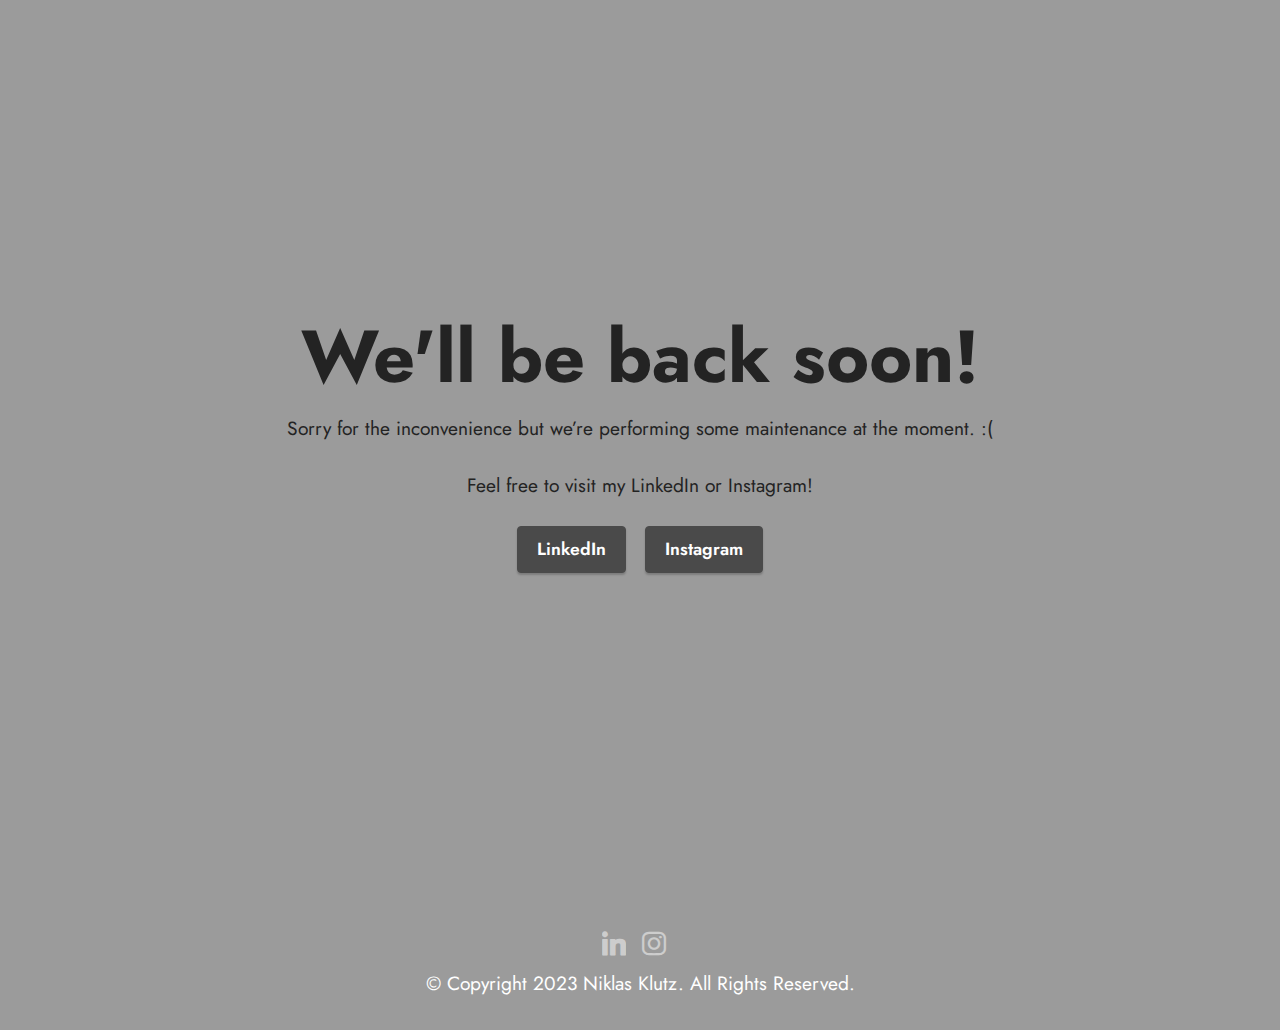
<file: index.html>
<!DOCTYPE html>
<html  >
<head>
  <meta charset="UTF-8">
  <link rel="icon" href="assets/images/favicon.ico">
  <meta name="description" content="Maintenance page of niklas-k.info">
  <meta name="keywords" content="Niklas, Maintenance, IT, Niklas Klutz, Niklas Klutz LinkedIn, LinkedIn Niklas, Niklas Klutz IT-HTL Ybbs">
  <meta name="author" content="Niklas Klutz">
  <title>Maintenance</title>
  <link rel="stylesheet" href="assets/bootstrap/css/bootstrap.min.css">
  <link rel="stylesheet" href="assets/bootstrap/css/bootstrap-grid.min.css">
  <link rel="stylesheet" href="assets/bootstrap/css/bootstrap-reboot.min.css">
  <link rel="stylesheet" href="assets/socicon/css/styles.css">
  <link rel="stylesheet" href="assets/theme/css/style.css">
  <link rel="preload" href="https://fonts.googleapis.com/css?family=Jost:100,200,300,400,500,600,700,800,900,100i,200i,300i,400i,500i,600i,700i,800i,900i&display=swap" as="style" onload="this.onload=null;this.rel='stylesheet'">
  <noscript><link rel="stylesheet" href="https://fonts.googleapis.com/css?family=Jost:100,200,300,400,500,600,700,800,900,100i,200i,300i,400i,500i,600i,700i,800i,900i&display=swap"></noscript>
  <link rel="preload" as="style" href="assets/mobirise/css/mbr-additional.css"><link rel="stylesheet" href="assets/mobirise/css/mbr-additional.css" type="text/css">
</head>
<body>
  <section data-bs-version="5.1" class="header1 cid-s48MCQYojq mbr-fullscreen" id="header1-f">
    <div class="align-center container-fluid">
        <div class="row justify-content-center">
            <div class="col-12 col-lg-8">
                <h1 class="mbr-section-title mbr-fonts-style mb-3 display-1"><strong>We'll be back soon!</strong></h1>
                <p class="mbr-text mbr-fonts-style display-7">Sorry for the inconvenience but we’re performing some maintenance at the moment. :(<br><br>Feel free to visit my LinkedIn or Instagram!</p>
                <div class="mbr-section-btn mt-3"><a class="btn btn-success display-4" href="https://www.linkedin.com/in/niklas-klutz/" target="_blank">LinkedIn</a> <a class="btn btn-success display-4" href="https://www.instagram.com/just.niklas/">Instagram</a></div>
            </div>
        </div>
    </div>
</section>
<section data-bs-version="5.1" class="footer3 cid-twowezF1zX" once="footers" id="footer3-l">
    <div class="container">
        <div class="media-container-row align-center mbr-white">  
            <div class="row social-row">
                <div class="social-list align-right pb-2">
                <div class="soc-item">
                        <a href="https://www.linkedin.com/in/niklas-klutz/" target="_blank">
                            <span class="mbr-iconfont mbr-iconfont-social socicon-linkedin socicon"></span>
                        </a>
                    </div><div class="soc-item">
                        <a href="https://www.instagram.com/just.niklas/" target="_blank">
                            <span class="mbr-iconfont mbr-iconfont-social socicon-instagram socicon"></span>
                        </a>
                    </div></div>
            </div>
            <div class="row row-copirayt">
                <p class="mbr-text mb-0 mbr-fonts-style mbr-white align-center display-7">
                    © Copyright 2023 Niklas Klutz. All Rights Reserved.
                </p>
            </div>
        </div>
    </div>
</body>
</html>
</file>
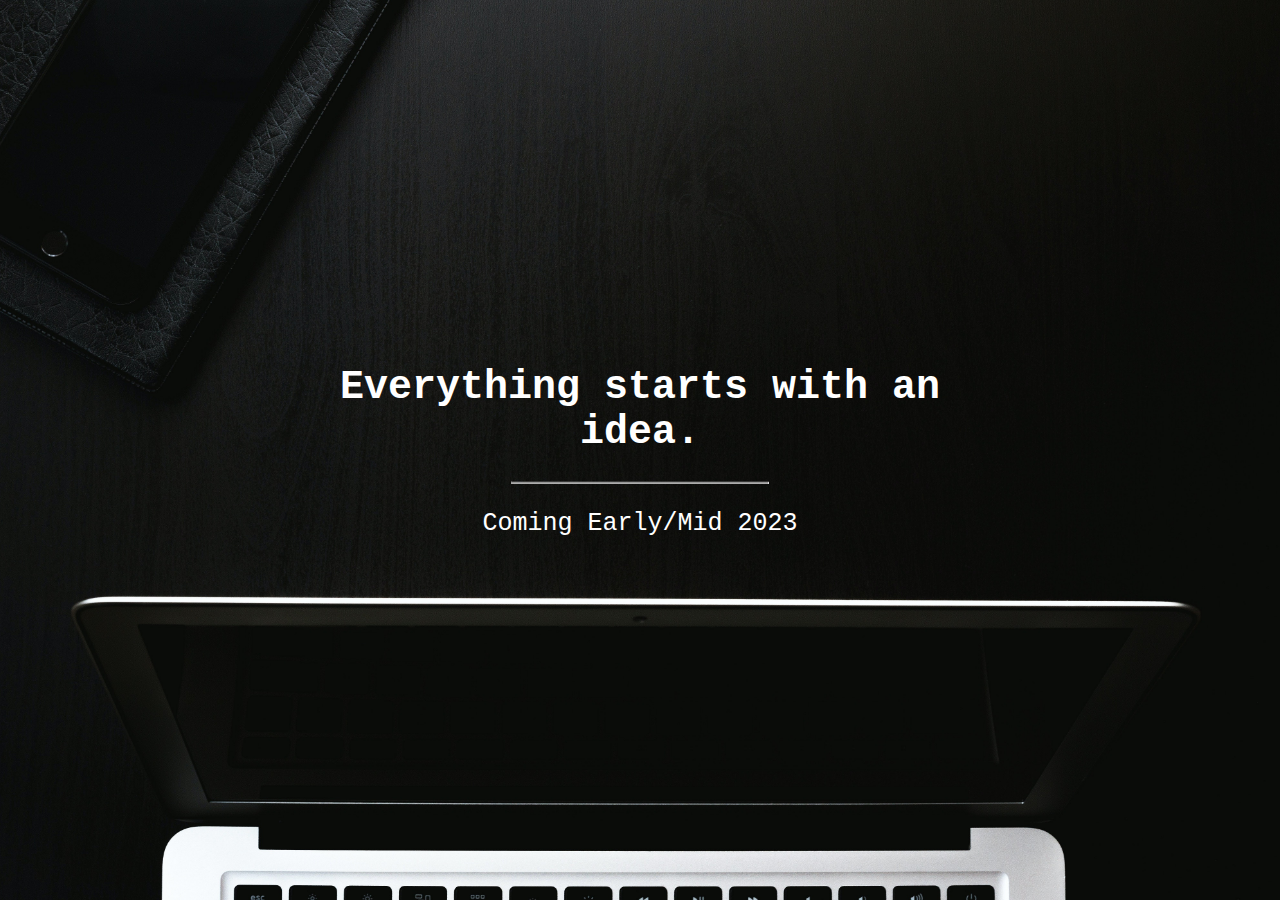
<file: archive/index.html>
<!DOCTYPE html>
<html>
<head>
	<meta charset="utf-8">
	<meta name="description" content="Just a business card. Simple but meaningful.">
	<meta name="keywords" content="Niklas K., Niklas IT-HTL, Niklas Ybbs">
	<meta name="author" content="Niklas K.">
	<link rel="icon" href="icons/favicon.ico">
	<title>Coming Soon</title>
</head>
<style>
body, html {
  height: 100%;
  margin: 0;
}

::selection {
	background-color: #3D3D3D;
}
	
.bgimg {
  background-image: url('backgrounds/home_bg.jpg');
  height: 100%;
  background-position: center;
  background-size: cover;
  position: relative;
  color: white;
  font-family: "Courier New", Courier, monospace;
  font-size: 25px;
}

.middle {
  position: absolute;
  top: 50%;
  left: 50%;
  transform: translate(-50%, -50%);
  text-align: center;
}

h1 {
  font-size: 40px;		
}
	
hr {
  margin: auto;
  width: 40%;
}
</style>
<body>

<div class="bgimg">
  <div class="middle">
    <h1>Everything starts with an idea.</h1>
    <hr>
    <p>Coming Early/Mid 2023</p>
  </div>
</div>

</body>
</html>
</file>
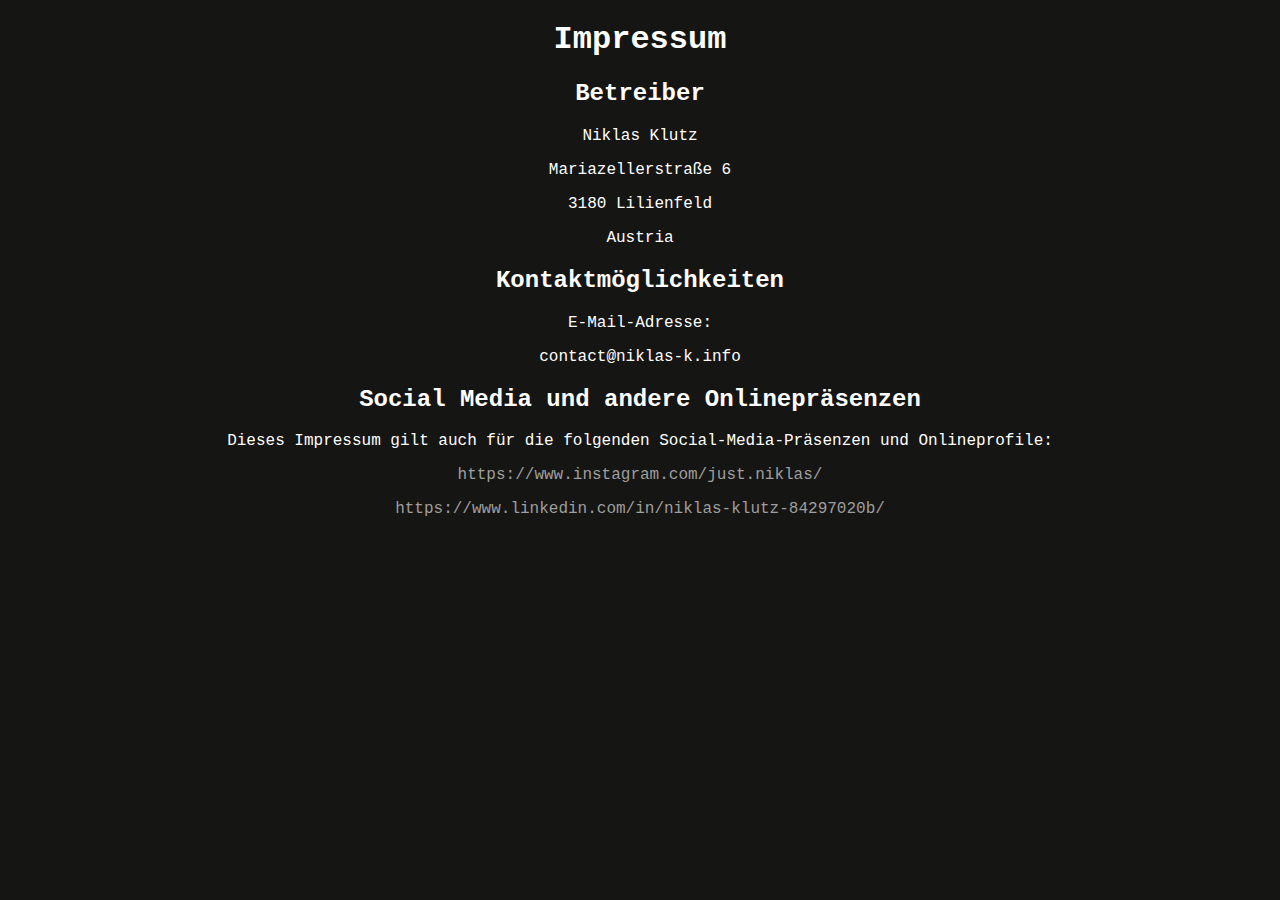
<file: archive/buffer/impressum.html>
<!DOCTYPE html>
<html lang="de-AT">

<head>
    <title>Impressum</title>
    <meta charset="utf-8">
    <link rel="icon" href="icons/favicon.ico">
    <style>
        body {
            background-color: #151513;
            color: #fff;
            font-family: "Courier New", Courier, monospace;
            text-align: center;
        }

        a {
            text-decoration: none;
            color: rgb(158, 158, 158);
        }

        ::selection {
            background-color: #3D3D3D;
        }
    </style>
</head>

<body>
    <h1>Impressum</h1>
    <h2 id="danb">Betreiber</h2>
    <p>Niklas Klutz</p>
    <p>Mariazellerstraße 6</p>
    <p>3180 Lilienfeld</p>
    <p>Austria</p>
    <h2 id="knt">Kontaktmöglichkeiten</h2>E-Mail-Adresse: <p>contact@niklas-k.info</p>
    <h2 id="socm">Social Media und andere Onlinepräsenzen</h2>Dieses Impressum gilt auch für die folgenden
    Social-Media-Präsenzen und Onlineprofile: <p><a href="https://www.instagram.com/just.niklas/"
            target="_blank">https://www.instagram.com/just.niklas/</a></p>
    <p><a href="https://www.linkedin.com/in/niklas-klutz-84297020b/"
            target="_blank">https://www.linkedin.com/in/niklas-klutz-84297020b/</a></p>
</body>

</html>
</file>
<file: assets/socicon/css/styles.css>
@charset "UTF-8";

@font-face {
  font-family: 'Socicon';
  src:  url('../fonts/socicon.eot');
  src:  url('../fonts/socicon.eot?#iefix') format('embedded-opentype'),
    url('../fonts/socicon.woff2') format('woff2'),
    url('../fonts/socicon.ttf') format('truetype'),
    url('../fonts/socicon.woff') format('woff'),
    url('../fonts/socicon.svg#socicon') format('svg');
  font-weight: normal;
  font-style: normal;
  font-display: swap;
}

[data-icon]:before {
  font-family: "socicon" !important;
  content: attr(data-icon);
  font-style: normal !important;
  font-weight: normal !important;
  font-variant: normal !important;
  text-transform: none !important;
  speak: none;
  line-height: 1;
  -webkit-font-smoothing: antialiased;
  -moz-osx-font-smoothing: grayscale;
}

[class^="socicon-"], [class*=" socicon-"] {
  /* use !important to prevent issues with browser extensions that change fonts */
  font-family: 'Socicon' !important;
  speak: none;
  font-style: normal;
  font-weight: normal;
  font-variant: normal;
  text-transform: none;
  line-height: 1;

  /* Better Font Rendering =========== */
  -webkit-font-smoothing: antialiased;
  -moz-osx-font-smoothing: grayscale;
}

.socicon-eitaa:before {
  content: "\e97c";
}
.socicon-soroush:before {
  content: "\e97d";
}
.socicon-bale:before {
  content: "\e97e";
}
.socicon-zazzle:before {
  content: "\e97b";
}
.socicon-society6:before {
  content: "\e97a";
}
.socicon-redbubble:before {
  content: "\e979";
}
.socicon-avvo:before {
  content: "\e978";
}
.socicon-stitcher:before {
  content: "\e977";
}
.socicon-googlehangouts:before {
  content: "\e974";
}
.socicon-dlive:before {
  content: "\e975";
}
.socicon-vsco:before {
  content: "\e976";
}
.socicon-flipboard:before {
  content: "\e973";
}
.socicon-ubuntu:before {
  content: "\e958";
}
.socicon-artstation:before {
  content: "\e959";
}
.socicon-invision:before {
  content: "\e95a";
}
.socicon-torial:before {
  content: "\e95b";
}
.socicon-collectorz:before {
  content: "\e95c";
}
.socicon-seenthis:before {
  content: "\e95d";
}
.socicon-googleplaymusic:before {
  content: "\e95e";
}
.socicon-debian:before {
  content: "\e95f";
}
.socicon-filmfreeway:before {
  content: "\e960";
}
.socicon-gnome:before {
  content: "\e961";
}
.socicon-itchio:before {
  content: "\e962";
}
.socicon-jamendo:before {
  content: "\e963";
}
.socicon-mix:before {
  content: "\e964";
}
.socicon-sharepoint:before {
  content: "\e965";
}
.socicon-tinder:before {
  content: "\e966";
}
.socicon-windguru:before {
  content: "\e967";
}
.socicon-cdbaby:before {
  content: "\e968";
}
.socicon-elementaryos:before {
  content: "\e969";
}
.socicon-stage32:before {
  content: "\e96a";
}
.socicon-tiktok:before {
  content: "\e96b";
}
.socicon-gitter:before {
  content: "\e96c";
}
.socicon-letterboxd:before {
  content: "\e96d";
}
.socicon-threema:before {
  content: "\e96e";
}
.socicon-splice:before {
  content: "\e96f";
}
.socicon-metapop:before {
  content: "\e970";
}
.socicon-naver:before {
  content: "\e971";
}
.socicon-remote:before {
  content: "\e972";
}
.socicon-internet:before {
  content: "\e957";
}
.socicon-moddb:before {
  content: "\e94b";
}
.socicon-indiedb:before {
  content: "\e94c";
}
.socicon-traxsource:before {
  content: "\e94d";
}
.socicon-gamefor:before {
  content: "\e94e";
}
.socicon-pixiv:before {
  content: "\e94f";
}
.socicon-myanimelist:before {
  content: "\e950";
}
.socicon-blackberry:before {
  content: "\e951";
}
.socicon-wickr:before {
  content: "\e952";
}
.socicon-spip:before {
  content: "\e953";
}
.socicon-napster:before {
  content: "\e954";
}
.socicon-beatport:before {
  content: "\e955";
}
.socicon-hackerone:before {
  content: "\e956";
}
.socicon-hackernews:before {
  content: "\e946";
}
.socicon-smashwords:before {
  content: "\e947";
}
.socicon-kobo:before {
  content: "\e948";
}
.socicon-bookbub:before {
  content: "\e949";
}
.socicon-mailru:before {
  content: "\e94a";
}
.socicon-gitlab:before {
  content: "\e945";
}
.socicon-instructables:before {
  content: "\e944";
}
.socicon-portfolio:before {
  content: "\e943";
}
.socicon-codered:before {
  content: "\e940";
}
.socicon-origin:before {
  content: "\e941";
}
.socicon-nextdoor:before {
  content: "\e942";
}
.socicon-udemy:before {
  content: "\e93f";
}
.socicon-livemaster:before {
  content: "\e93e";
}
.socicon-crunchbase:before {
  content: "\e93b";
}
.socicon-homefy:before {
  content: "\e93c";
}
.socicon-calendly:before {
  content: "\e93d";
}
.socicon-realtor:before {
  content: "\e90f";
}
.socicon-tidal:before {
  content: "\e910";
}
.socicon-qobuz:before {
  content: "\e911";
}
.socicon-natgeo:before {
  content: "\e912";
}
.socicon-mastodon:before {
  content: "\e913";
}
.socicon-unsplash:before {
  content: "\e914";
}
.socicon-homeadvisor:before {
  content: "\e915";
}
.socicon-angieslist:before {
  content: "\e916";
}
.socicon-codepen:before {
  content: "\e917";
}
.socicon-slack:before {
  content: "\e918";
}
.socicon-openaigym:before {
  content: "\e919";
}
.socicon-logmein:before {
  content: "\e91a";
}
.socicon-fiverr:before {
  content: "\e91b";
}
.socicon-gotomeeting:before {
  content: "\e91c";
}
.socicon-aliexpress:before {
  content: "\e91d";
}
.socicon-guru:before {
  content: "\e91e";
}
.socicon-appstore:before {
  content: "\e91f";
}
.socicon-homes:before {
  content: "\e920";
}
.socicon-zoom:before {
  content: "\e921";
}
.socicon-alibaba:before {
  content: "\e922";
}
.socicon-craigslist:before {
  content: "\e923";
}
.socicon-wix:before {
  content: "\e924";
}
.socicon-redfin:before {
  content: "\e925";
}
.socicon-googlecalendar:before {
  content: "\e926";
}
.socicon-shopify:before {
  content: "\e927";
}
.socicon-freelancer:before {
  content: "\e928";
}
.socicon-seedrs:before {
  content: "\e929";
}
.socicon-bing:before {
  content: "\e92a";
}
.socicon-doodle:before {
  content: "\e92b";
}
.socicon-bonanza:before {
  content: "\e92c";
}
.socicon-squarespace:before {
  content: "\e92d";
}
.socicon-toptal:before {
  content: "\e92e";
}
.socicon-gust:before {
  content: "\e92f";
}
.socicon-ask:before {
  content: "\e930";
}
.socicon-trulia:before {
  content: "\e931";
}
.socicon-loomly:before {
  content: "\e932";
}
.socicon-ghost:before {
  content: "\e933";
}
.socicon-upwork:before {
  content: "\e934";
}
.socicon-fundable:before {
  content: "\e935";
}
.socicon-booking:before {
  content: "\e936";
}
.socicon-googlemaps:before {
  content: "\e937";
}
.socicon-zillow:before {
  content: "\e938";
}
.socicon-niconico:before {
  content: "\e939";
}
.socicon-toneden:before {
  content: "\e93a";
}
.socicon-augment:before {
  content: "\e908";
}
.socicon-bitbucket:before {
  content: "\e909";
}
.socicon-fyuse:before {
  content: "\e90a";
}
.socicon-yt-gaming:before {
  content: "\e90b";
}
.socicon-sketchfab:before {
  content: "\e90c";
}
.socicon-mobcrush:before {
  content: "\e90d";
}
.socicon-microsoft:before {
  content: "\e90e";
}
.socicon-pandora:before {
  content: "\e907";
}
.socicon-messenger:before {
  content: "\e906";
}
.socicon-gamewisp:before {
  content: "\e905";
}
.socicon-bloglovin:before {
  content: "\e904";
}
.socicon-tunein:before {
  content: "\e903";
}
.socicon-gamejolt:before {
  content: "\e901";
}
.socicon-trello:before {
  content: "\e902";
}
.socicon-spreadshirt:before {
  content: "\e900";
}
.socicon-500px:before {
  content: "\e000";
}
.socicon-8tracks:before {
  content: "\e001";
}
.socicon-airbnb:before {
  content: "\e002";
}
.socicon-alliance:before {
  content: "\e003";
}
.socicon-amazon:before {
  content: "\e004";
}
.socicon-amplement:before {
  content: "\e005";
}
.socicon-android:before {
  content: "\e006";
}
.socicon-angellist:before {
  content: "\e007";
}
.socicon-apple:before {
  content: "\e008";
}
.socicon-appnet:before {
  content: "\e009";
}
.socicon-baidu:before {
  content: "\e00a";
}
.socicon-bandcamp:before {
  content: "\e00b";
}
.socicon-battlenet:before {
  content: "\e00c";
}
.socicon-mixer:before {
  content: "\e00d";
}
.socicon-bebee:before {
  content: "\e00e";
}
.socicon-bebo:before {
  content: "\e00f";
}
.socicon-behance:before {
  content: "\e010";
}
.socicon-blizzard:before {
  content: "\e011";
}
.socicon-blogger:before {
  content: "\e012";
}
.socicon-buffer:before {
  content: "\e013";
}
.socicon-chrome:before {
  content: "\e014";
}
.socicon-coderwall:before {
  content: "\e015";
}
.socicon-curse:before {
  content: "\e016";
}
.socicon-dailymotion:before {
  content: "\e017";
}
.socicon-deezer:before {
  content: "\e018";
}
.socicon-delicious:before {
  content: "\e019";
}
.socicon-deviantart:before {
  content: "\e01a";
}
.socicon-diablo:before {
  content: "\e01b";
}
.socicon-digg:before {
  content: "\e01c";
}
.socicon-discord:before {
  content: "\e01d";
}
.socicon-disqus:before {
  content: "\e01e";
}
.socicon-douban:before {
  content: "\e01f";
}
.socicon-draugiem:before {
  content: "\e020";
}
.socicon-dribbble:before {
  content: "\e021";
}
.socicon-drupal:before {
  content: "\e022";
}
.socicon-ebay:before {
  content: "\e023";
}
.socicon-ello:before {
  content: "\e024";
}
.socicon-endomodo:before {
  content: "\e025";
}
.socicon-envato:before {
  content: "\e026";
}
.socicon-etsy:before {
  content: "\e027";
}
.socicon-facebook:before {
  content: "\e028";
}
.socicon-feedburner:before {
  content: "\e029";
}
.socicon-filmweb:before {
  content: "\e02a";
}
.socicon-firefox:before {
  content: "\e02b";
}
.socicon-flattr:before {
  content: "\e02c";
}
.socicon-flickr:before {
  content: "\e02d";
}
.socicon-formulr:before {
  content: "\e02e";
}
.socicon-forrst:before {
  content: "\e02f";
}
.socicon-foursquare:before {
  content: "\e030";
}
.socicon-friendfeed:before {
  content: "\e031";
}
.socicon-github:before {
  content: "\e032";
}
.socicon-goodreads:before {
  content: "\e033";
}
.socicon-google:before {
  content: "\e034";
}
.socicon-googlescholar:before {
  content: "\e035";
}
.socicon-googlegroups:before {
  content: "\e036";
}
.socicon-googlephotos:before {
  content: "\e037";
}
.socicon-googleplus:before {
  content: "\e038";
}
.socicon-grooveshark:before {
  content: "\e039";
}
.socicon-hackerrank:before {
  content: "\e03a";
}
.socicon-hearthstone:before {
  content: "\e03b";
}
.socicon-hellocoton:before {
  content: "\e03c";
}
.socicon-heroes:before {
  content: "\e03d";
}
.socicon-smashcast:before {
  content: "\e03e";
}
.socicon-horde:before {
  content: "\e03f";
}
.socicon-houzz:before {
  content: "\e040";
}
.socicon-icq:before {
  content: "\e041";
}
.socicon-identica:before {
  content: "\e042";
}
.socicon-imdb:before {
  content: "\e043";
}
.socicon-instagram:before {
  content: "\e044";
}
.socicon-issuu:before {
  content: "\e045";
}
.socicon-istock:before {
  content: "\e046";
}
.socicon-itunes:before {
  content: "\e047";
}
.socicon-keybase:before {
  content: "\e048";
}
.socicon-lanyrd:before {
  content: "\e049";
}
.socicon-lastfm:before {
  content: "\e04a";
}
.socicon-line:before {
  content: "\e04b";
}
.socicon-linkedin:before {
  content: "\e04c";
}
.socicon-livejournal:before {
  content: "\e04d";
}
.socicon-lyft:before {
  content: "\e04e";
}
.socicon-macos:before {
  content: "\e04f";
}
.socicon-mail:before {
  content: "\e050";
}
.socicon-medium:before {
  content: "\e051";
}
.socicon-meetup:before {
  content: "\e052";
}
.socicon-mixcloud:before {
  content: "\e053";
}
.socicon-modelmayhem:before {
  content: "\e054";
}
.socicon-mumble:before {
  content: "\e055";
}
.socicon-myspace:before {
  content: "\e056";
}
.socicon-newsvine:before {
  content: "\e057";
}
.socicon-nintendo:before {
  content: "\e058";
}
.socicon-npm:before {
  content: "\e059";
}
.socicon-odnoklassniki:before {
  content: "\e05a";
}
.socicon-openid:before {
  content: "\e05b";
}
.socicon-opera:before {
  content: "\e05c";
}
.socicon-outlook:before {
  content: "\e05d";
}
.socicon-overwatch:before {
  content: "\e05e";
}
.socicon-patreon:before {
  content: "\e05f";
}
.socicon-paypal:before {
  content: "\e060";
}
.socicon-periscope:before {
  content: "\e061";
}
.socicon-persona:before {
  content: "\e062";
}
.socicon-pinterest:before {
  content: "\e063";
}
.socicon-play:before {
  content: "\e064";
}
.socicon-player:before {
  content: "\e065";
}
.socicon-playstation:before {
  content: "\e066";
}
.socicon-pocket:before {
  content: "\e067";
}
.socicon-qq:before {
  content: "\e068";
}
.socicon-quora:before {
  content: "\e069";
}
.socicon-raidcall:before {
  content: "\e06a";
}
.socicon-ravelry:before {
  content: "\e06b";
}
.socicon-reddit:before {
  content: "\e06c";
}
.socicon-renren:before {
  content: "\e06d";
}
.socicon-researchgate:before {
  content: "\e06e";
}
.socicon-residentadvisor:before {
  content: "\e06f";
}
.socicon-reverbnation:before {
  content: "\e070";
}
.socicon-rss:before {
  content: "\e071";
}
.socicon-sharethis:before {
  content: "\e072";
}
.socicon-skype:before {
  content: "\e073";
}
.socicon-slideshare:before {
  content: "\e074";
}
.socicon-smugmug:before {
  content: "\e075";
}
.socicon-snapchat:before {
  content: "\e076";
}
.socicon-songkick:before {
  content: "\e077";
}
.socicon-soundcloud:before {
  content: "\e078";
}
.socicon-spotify:before {
  content: "\e079";
}
.socicon-stackexchange:before {
  content: "\e07a";
}
.socicon-stackoverflow:before {
  content: "\e07b";
}
.socicon-starcraft:before {
  content: "\e07c";
}
.socicon-stayfriends:before {
  content: "\e07d";
}
.socicon-steam:before {
  content: "\e07e";
}
.socicon-storehouse:before {
  content: "\e07f";
}
.socicon-strava:before {
  content: "\e080";
}
.socicon-streamjar:before {
  content: "\e081";
}
.socicon-stumbleupon:before {
  content: "\e082";
}
.socicon-swarm:before {
  content: "\e083";
}
.socicon-teamspeak:before {
  content: "\e084";
}
.socicon-teamviewer:before {
  content: "\e085";
}
.socicon-technorati:before {
  content: "\e086";
}
.socicon-telegram:before {
  content: "\e087";
}
.socicon-tripadvisor:before {
  content: "\e088";
}
.socicon-tripit:before {
  content: "\e089";
}
.socicon-triplej:before {
  content: "\e08a";
}
.socicon-tumblr:before {
  content: "\e08b";
}
.socicon-twitch:before {
  content: "\e08c";
}
.socicon-twitter:before {
  content: "\e08d";
}
.socicon-uber:before {
  content: "\e08e";
}
.socicon-ventrilo:before {
  content: "\e08f";
}
.socicon-viadeo:before {
  content: "\e090";
}
.socicon-viber:before {
  content: "\e091";
}
.socicon-viewbug:before {
  content: "\e092";
}
.socicon-vimeo:before {
  content: "\e093";
}
.socicon-vine:before {
  content: "\e094";
}
.socicon-vkontakte:before {
  content: "\e095";
}
.socicon-warcraft:before {
  content: "\e096";
}
.socicon-wechat:before {
  content: "\e097";
}
.socicon-weibo:before {
  content: "\e098";
}
.socicon-whatsapp:before {
  content: "\e099";
}
.socicon-wikipedia:before {
  content: "\e09a";
}
.socicon-windows:before {
  content: "\e09b";
}
.socicon-wordpress:before {
  content: "\e09c";
}
.socicon-wykop:before {
  content: "\e09d";
}
.socicon-xbox:before {
  content: "\e09e";
}
.socicon-xing:before {
  content: "\e09f";
}
.socicon-yahoo:before {
  content: "\e0a0";
}
.socicon-yammer:before {
  content: "\e0a1";
}
.socicon-yandex:before {
  content: "\e0a2";
}
.socicon-yelp:before {
  content: "\e0a3";
}
.socicon-younow:before {
  content: "\e0a4";
}
.socicon-youtube:before {
  content: "\e0a5";
}
.socicon-zapier:before {
  content: "\e0a6";
}
.socicon-zerply:before {
  content: "\e0a7";
}
.socicon-zomato:before {
  content: "\e0a8";
}
.socicon-zynga:before {
  content: "\e0a9";
}
</file>
<file: assets/theme/css/style.css>
@charset "UTF-8";
section {
  background-color: #ffffff;
}

body {
  font-style: normal;
  line-height: 1.5;
  font-weight: 400;
  color: #232323;
  position: relative;
}

button {
  background-color: transparent;
  border-color: transparent;
}

section,
.container,
.container-fluid {
  position: relative;
  word-wrap: break-word;
}

a.mbr-iconfont:hover {
  text-decoration: none;
}

.article .lead p,
.article .lead ul,
.article .lead ol,
.article .lead pre,
.article .lead blockquote {
  margin-bottom: 0;
}

a {
  font-style: normal;
  font-weight: 400;
  cursor: pointer;
}
a, a:hover {
  text-decoration: none;
}

.mbr-section-title {
  font-style: normal;
  line-height: 1.3;
}

.mbr-section-subtitle {
  line-height: 1.3;
}

.mbr-text {
  font-style: normal;
  line-height: 1.7;
}

h1,
h2,
h3,
h4,
h5,
h6,
.display-1,
.display-2,
.display-4,
.display-5,
.display-7,
span,
p,
a {
  line-height: 1;
  word-break: break-word;
  word-wrap: break-word;
  font-weight: 400;
}

b,
strong {
  font-weight: bold;
}

input:-webkit-autofill, input:-webkit-autofill:hover, input:-webkit-autofill:focus, input:-webkit-autofill:active {
  transition-delay: 9999s;
  -webkit-transition-property: background-color, color;
  transition-property: background-color, color;
}

textarea[type=hidden] {
  display: none;
}

section {
  background-position: 50% 50%;
  background-repeat: no-repeat;
  background-size: cover;
}
section .mbr-background-video,
section .mbr-background-video-preview {
  position: absolute;
  bottom: 0;
  left: 0;
  right: 0;
  top: 0;
}

.hidden {
  visibility: hidden;
}

.mbr-z-index20 {
  z-index: 20;
}

/*! Base colors */
.mbr-white {
  color: #ffffff;
}

.mbr-black {
  color: #111111;
}

.mbr-bg-white {
  background-color: #ffffff;
}

.mbr-bg-black {
  background-color: #000000;
}

/*! Text-aligns */
.align-left {
  text-align: left;
}

.align-center {
  text-align: center;
}

.align-right {
  text-align: right;
}

/*! Font-weight  */
.mbr-light {
  font-weight: 300;
}

.mbr-regular {
  font-weight: 400;
}

.mbr-semibold {
  font-weight: 500;
}

.mbr-bold {
  font-weight: 700;
}

/*! Media  */
.media-content {
  flex-basis: 100%;
}

.media-container-row {
  display: flex;
  flex-direction: row;
  flex-wrap: wrap;
  justify-content: center;
  align-content: center;
  align-items: start;
}
.media-container-row .media-size-item {
  width: 400px;
}

.media-container-column {
  display: flex;
  flex-direction: column;
  flex-wrap: wrap;
  justify-content: center;
  align-content: center;
  align-items: stretch;
}
.media-container-column > * {
  width: 100%;
}

@media (min-width: 992px) {
  .media-container-row {
    flex-wrap: nowrap;
  }
}
figure {
  margin-bottom: 0;
  overflow: hidden;
}

figure[mbr-media-size] {
  transition: width 0.1s;
}

img,
iframe {
  display: block;
  width: 100%;
}

.card {
  background-color: transparent;
  border: none;
}

.card-box {
  width: 100%;
}

.card-img {
  text-align: center;
  flex-shrink: 0;
  -webkit-flex-shrink: 0;
}

.media {
  max-width: 100%;
  margin: 0 auto;
}

.mbr-figure {
  align-self: center;
}

.media-container > div {
  max-width: 100%;
}

.mbr-figure img,
.card-img img {
  width: 100%;
}

@media (max-width: 991px) {
  .media-size-item {
    width: auto !important;
  }

  .media {
    width: auto;
  }

  .mbr-figure {
    width: 100% !important;
  }
}
/*! Buttons */
.mbr-section-btn {
  margin-left: -0.6rem;
  margin-right: -0.6rem;
  font-size: 0;
}

.btn {
  font-weight: 600;
  border-width: 1px;
  font-style: normal;
  margin: 0.6rem 0.6rem;
  white-space: normal;
  transition: all 0.2s ease-in-out;
  display: inline-flex;
  align-items: center;
  justify-content: center;
  word-break: break-word;
}

.btn-sm {
  font-weight: 600;
  letter-spacing: 0px;
  transition: all 0.3s ease-in-out;
}

.btn-md {
  font-weight: 600;
  letter-spacing: 0px;
  transition: all 0.3s ease-in-out;
}

.btn-lg {
  font-weight: 600;
  letter-spacing: 0px;
  transition: all 0.3s ease-in-out;
}

.btn-form {
  margin: 0;
}
.btn-form:hover {
  cursor: pointer;
}

nav .mbr-section-btn {
  margin-left: 0rem;
  margin-right: 0rem;
}

/*! Btn icon margin */
.btn .mbr-iconfont,
.btn.btn-sm .mbr-iconfont {
  order: 1;
  cursor: pointer;
  margin-left: 0.5rem;
  vertical-align: sub;
}

.btn.btn-md .mbr-iconfont,
.btn.btn-md .mbr-iconfont {
  margin-left: 0.8rem;
}

.mbr-regular {
  font-weight: 400;
}

.mbr-semibold {
  font-weight: 500;
}

.mbr-bold {
  font-weight: 700;
}

[type=submit] {
  -webkit-appearance: none;
}

/*! Full-screen */
.mbr-fullscreen .mbr-overlay {
  min-height: 100vh;
}

.mbr-fullscreen {
  display: flex;
  display: -moz-flex;
  display: -ms-flex;
  display: -o-flex;
  align-items: center;
  min-height: 100vh;
  padding-top: 3rem;
  padding-bottom: 3rem;
}

/*! Map */
.map {
  height: 25rem;
  position: relative;
}
.map iframe {
  width: 100%;
  height: 100%;
}

/*! Scroll to top arrow */
.mbr-arrow-up {
  bottom: 25px;
  right: 90px;
  position: fixed;
  text-align: right;
  z-index: 5000;
  color: #ffffff;
  font-size: 22px;
}

.mbr-arrow-up a {
  background: rgba(0, 0, 0, 0.2);
  border-radius: 50%;
  color: #fff;
  display: inline-block;
  height: 60px;
  width: 60px;
  border: 2px solid #fff;
  outline-style: none !important;
  position: relative;
  text-decoration: none;
  transition: all 0.3s ease-in-out;
  cursor: pointer;
  text-align: center;
}
.mbr-arrow-up a:hover {
  background-color: rgba(0, 0, 0, 0.4);
}
.mbr-arrow-up a i {
  line-height: 60px;
}

.mbr-arrow-up-icon {
  display: block;
  color: #fff;
}

.mbr-arrow-up-icon::before {
  content: "›";
  display: inline-block;
  font-family: serif;
  font-size: 22px;
  line-height: 1;
  font-style: normal;
  position: relative;
  top: 6px;
  left: -4px;
  transform: rotate(-90deg);
}

/*! Arrow Down */
.mbr-arrow {
  position: absolute;
  bottom: 45px;
  left: 50%;
  width: 60px;
  height: 60px;
  cursor: pointer;
  background-color: rgba(80, 80, 80, 0.5);
  border-radius: 50%;
  transform: translateX(-50%);
}
@media (max-width: 767px) {
  .mbr-arrow {
    display: none;
  }
}
.mbr-arrow > a {
  display: inline-block;
  text-decoration: none;
  outline-style: none;
  -webkit-animation: arrowdown 1.7s ease-in-out infinite;
          animation: arrowdown 1.7s ease-in-out infinite;
  color: #ffffff;
}
.mbr-arrow > a > i {
  position: absolute;
  top: -2px;
  left: 15px;
  font-size: 2rem;
}

#scrollToTop a i::before {
  content: "";
  position: absolute;
  display: block;
  border-bottom: 2.5px solid #fff;
  border-left: 2.5px solid #fff;
  width: 27.8%;
  height: 27.8%;
  left: 50%;
  top: 51%;
  transform: translateY(-30%) translateX(-50%) rotate(135deg);
}

@keyframes arrowdown {
  0% {
    transform: translateY(0px);
  }
  50% {
    transform: translateY(-5px);
  }
  100% {
    transform: translateY(0px);
  }
}
@-webkit-keyframes arrowdown {
  0% {
    transform: translateY(0px);
  }
  50% {
    transform: translateY(-5px);
  }
  100% {
    transform: translateY(0px);
  }
}
@media (max-width: 500px) {
  .mbr-arrow-up {
    left: 0;
    right: 0;
    text-align: center;
  }
}
/*Gradients animation*/
@keyframes gradient-animation {
  from {
    background-position: 0% 100%;
    -webkit-animation-timing-function: ease-in-out;
            animation-timing-function: ease-in-out;
  }
  to {
    background-position: 100% 0%;
    -webkit-animation-timing-function: ease-in-out;
            animation-timing-function: ease-in-out;
  }
}
@-webkit-keyframes gradient-animation {
  from {
    background-position: 0% 100%;
    -webkit-animation-timing-function: ease-in-out;
            animation-timing-function: ease-in-out;
  }
  to {
    background-position: 100% 0%;
    -webkit-animation-timing-function: ease-in-out;
            animation-timing-function: ease-in-out;
  }
}
.bg-gradient {
  background-size: 200% 200%;
  animation: gradient-animation 5s infinite alternate;
  -webkit-animation: gradient-animation 5s infinite alternate;
}

.menu .navbar-brand {
  display: -webkit-flex;
}
.menu .navbar-brand span {
  display: flex;
  display: -webkit-flex;
}
.menu .navbar-brand .navbar-caption-wrap {
  display: -webkit-flex;
}
.menu .navbar-brand .navbar-logo img {
  display: -webkit-flex;
  width: auto;
}
@media (min-width: 768px) and (max-width: 991px) {
  .menu .navbar-toggleable-sm .navbar-nav {
    display: -ms-flexbox;
  }
}
@media (max-width: 991px) {
  .menu .navbar-collapse {
    max-height: 93.5vh;
  }
  .menu .navbar-collapse.show {
    overflow: auto;
  }
}
@media (min-width: 992px) {
  .menu .navbar-nav.nav-dropdown {
    display: -webkit-flex;
  }
  .menu .navbar-toggleable-sm .navbar-collapse {
    display: -webkit-flex !important;
  }
  .menu .collapsed .navbar-collapse {
    max-height: 93.5vh;
  }
  .menu .collapsed .navbar-collapse.show {
    overflow: auto;
  }
}
@media (max-width: 767px) {
  .menu .navbar-collapse {
    max-height: 80vh;
  }
}

.nav-link .mbr-iconfont {
  margin-right: 0.5rem;
}

.navbar {
  display: -webkit-flex;
  -webkit-flex-wrap: wrap;
  -webkit-align-items: center;
  -webkit-justify-content: space-between;
}

.navbar-collapse {
  -webkit-flex-basis: 100%;
  -webkit-flex-grow: 1;
  -webkit-align-items: center;
}

.nav-dropdown .link {
  padding: 0.667em 1.667em !important;
  margin: 0 !important;
}

.nav {
  display: -webkit-flex;
  -webkit-flex-wrap: wrap;
}

.row {
  display: -webkit-flex;
  -webkit-flex-wrap: wrap;
}

.justify-content-center {
  -webkit-justify-content: center;
}

.form-inline {
  display: -webkit-flex;
}

.card-wrapper {
  -webkit-flex: 1;
}

.carousel-control {
  z-index: 10;
  display: -webkit-flex;
}

.carousel-controls {
  display: -webkit-flex;
}

.media {
  display: -webkit-flex;
}

.form-group:focus {
  outline: none;
}

.jq-selectbox__select {
  padding: 7px 0;
  position: relative;
}

.jq-selectbox__dropdown {
  overflow: hidden;
  border-radius: 10px;
  position: absolute;
  top: 100%;
  left: 0 !important;
  width: 100% !important;
}

.jq-selectbox__trigger-arrow {
  right: 0;
  transform: translateY(-50%);
}

.jq-selectbox li {
  padding: 1.07em 0.5em;
}

input[type=range] {
  padding-left: 0 !important;
  padding-right: 0 !important;
}

.modal-dialog,
.modal-content {
  height: 100%;
}

.modal-dialog .carousel-inner {
  height: calc(100vh - 1.75rem);
}
@media (max-width: 575px) {
  .modal-dialog .carousel-inner {
    height: calc(100vh - 1rem);
  }
}

.carousel-item {
  text-align: center;
}

.carousel-item img {
  margin: auto;
}

.navbar-toggler {
  align-self: flex-start;
  padding: 0.25rem 0.75rem;
  font-size: 1.25rem;
  line-height: 1;
  background: transparent;
  border: 1px solid transparent;
  border-radius: 0.25rem;
}

.navbar-toggler:focus,
.navbar-toggler:hover {
  text-decoration: none;
  box-shadow: none;
}

.navbar-toggler-icon {
  display: inline-block;
  width: 1.5em;
  height: 1.5em;
  vertical-align: middle;
  content: "";
  background: no-repeat center center;
  background-size: 100% 100%;
}

.navbar-toggler-left {
  position: absolute;
  left: 1rem;
}

.navbar-toggler-right {
  position: absolute;
  right: 1rem;
}

.card-img {
  width: auto;
}

.menu .navbar.collapsed:not(.beta-menu) {
  flex-direction: column;
}

.carousel-item.active,
.carousel-item-next,
.carousel-item-prev {
  display: flex;
}

.note-air-layout .dropup .dropdown-menu,
.note-air-layout .navbar-fixed-bottom .dropdown .dropdown-menu {
  bottom: initial !important;
}

html,
body {
  height: auto;
  min-height: 100vh;
}

.dropup .dropdown-toggle::after {
  display: none;
}

.form-asterisk {
  font-family: initial;
  position: absolute;
  top: -2px;
  font-weight: normal;
}

.form-control-label {
  position: relative;
  cursor: pointer;
  margin-bottom: 0.357em;
  padding: 0;
}

.alert {
  color: #ffffff;
  border-radius: 0;
  border: 0;
  font-size: 1.1rem;
  line-height: 1.5;
  margin-bottom: 1.875rem;
  padding: 1.25rem;
  position: relative;
  text-align: center;
}
.alert.alert-form::after {
  background-color: inherit;
  bottom: -7px;
  content: "";
  display: block;
  height: 14px;
  left: 50%;
  margin-left: -7px;
  position: absolute;
  transform: rotate(45deg);
  width: 14px;
}

.form-control {
  background-color: #ffffff;
  background-clip: border-box;
  color: #232323;
  line-height: 1rem !important;
  height: auto;
  padding: 0.6rem 1.2rem;
  transition: border-color 0.25s ease 0s;
  border: 1px solid transparent !important;
  border-radius: 4px;
  box-shadow: rgba(0, 0, 0, 0.07) 0px 1px 1px 0px, rgba(0, 0, 0, 0.07) 0px 1px 3px 0px, rgba(0, 0, 0, 0.03) 0px 0px 0px 1px;
}
.form-active .form-control:invalid {
  border-color: red;
}

form .row {
  margin-left: -0.6rem;
  margin-right: -0.6rem;
}
form .row [class*=col] {
  padding-left: 0.6rem;
  padding-right: 0.6rem;
}

form .mbr-section-btn {
  margin: 0;
  padding-left: 0.6rem;
  padding-right: 0.6rem;
}

form .btn {
  display: flex;
  padding: 0.6rem 1.2rem;
  margin: 0;
}

form .form-check-input {
  margin-top: 0.5;
}

textarea.form-control {
  line-height: 1.5rem !important;
}

.form-group {
  margin-bottom: 1.2rem;
}

.form-control,
form .btn {
  min-height: 48px;
}

.gdpr-block label span.textGDPR input[name=gdpr] {
  top: 7px;
}

.form-control:focus {
  box-shadow: none;
}

:focus {
  outline: none;
}

.mbr-overlay {
  background-color: #000;
  bottom: 0;
  left: 0;
  opacity: 0.5;
  position: absolute;
  right: 0;
  top: 0;
  z-index: 0;
  pointer-events: none;
}

blockquote {
  font-style: italic;
  padding: 3rem;
  font-size: 1.09rem;
  position: relative;
  border-left: 3px solid;
}

ul,
ol,
pre,
blockquote {
  margin-bottom: 2.3125rem;
}

.mt-4 {
  margin-top: 2rem !important;
}

.mb-4 {
  margin-bottom: 2rem !important;
}

@media (min-width: 992px) {
  .container {
    padding-left: 16px;
    padding-right: 16px;
  }

  .row {
    margin-left: -16px;
    margin-right: -16px;
  }
  .row > [class*=col] {
    padding-left: 16px;
    padding-right: 16px;
  }
}
@media (min-width: 768px) {
  .container-fluid {
    padding-left: 32px;
    padding-right: 32px;
  }
}
@media (min-width: 768px) and (max-width: 991px) {
  .mbr-container {
    padding-left: 32px;
    padding-right: 32px;
  }
}
@media (max-width: 767px) {
  .mbr-container {
    padding-left: 16px;
    padding-right: 16px;
  }
}
.card-wrapper,
.item-wrapper {
  overflow: hidden;
}

.app-video-wrapper > img {
  opacity: 1;
}

.item {
  position: relative;
}

.dropdown-menu .dropdown-menu {
  left: 100%;
}

.dropdown-item + .dropdown-menu {
  display: none;
}

.dropdown-item:hover + .dropdown-menu,
.dropdown-menu:hover {
  display: block;
}

@media (min-aspect-ratio: 16/9) {
  .mbr-video-foreground {
    height: 300% !important;
    top: -100% !important;
  }
}
@media (max-aspect-ratio: 16/9) {
  .mbr-video-foreground {
    width: 300% !important;
    left: -100% !important;
  }
}.engine {
	position: absolute;
	text-indent: -2400px;
	text-align: center;
	padding: 0;
	top: 0;
	left: -2400px;
}
</file>
<file: assets/mobirise/css/mbr-additional.css>
body {
  font-family: Jost;
}
.display-1 {
  font-family: 'Jost', sans-serif;
  font-size: 4.6rem;
  line-height: 1.1;
}
.display-1 > .mbr-iconfont {
  font-size: 5.75rem;
}
.display-2 {
  font-family: 'Jost', sans-serif;
  font-size: 3rem;
  line-height: 1.1;
}
.display-2 > .mbr-iconfont {
  font-size: 3.75rem;
}
.display-4 {
  font-family: 'Jost', sans-serif;
  font-size: 1.1rem;
  line-height: 1.5;
}
.display-4 > .mbr-iconfont {
  font-size: 1.375rem;
}
.display-5 {
  font-family: 'Jost', sans-serif;
  font-size: 2.2rem;
  line-height: 1.5;
}
.display-5 > .mbr-iconfont {
  font-size: 2.75rem;
}
.display-7 {
  font-family: 'Jost', sans-serif;
  font-size: 1.2rem;
  line-height: 1.5;
}
.display-7 > .mbr-iconfont {
  font-size: 1.5rem;
}
/* ---- Fluid typography for mobile devices ---- */
/* 1.4 - font scale ratio ( bootstrap == 1.42857 ) */
/* 100vw - current viewport width */
/* (48 - 20)  48 == 48rem == 768px, 20 == 20rem == 320px(minimal supported viewport) */
/* 0.65 - min scale variable, may vary */
@media (max-width: 992px) {
  .display-1 {
    font-size: 3.68rem;
  }
}
@media (max-width: 768px) {
  .display-1 {
    font-size: 3.22rem;
    font-size: calc( 2.26rem + (4.6 - 2.26) * ((100vw - 20rem) / (48 - 20)));
    line-height: calc( 1.1 * (2.26rem + (4.6 - 2.26) * ((100vw - 20rem) / (48 - 20))));
  }
  .display-2 {
    font-size: 2.4rem;
    font-size: calc( 1.7rem + (3 - 1.7) * ((100vw - 20rem) / (48 - 20)));
    line-height: calc( 1.3 * (1.7rem + (3 - 1.7) * ((100vw - 20rem) / (48 - 20))));
  }
  .display-4 {
    font-size: 0.88rem;
    font-size: calc( 1.0350000000000001rem + (1.1 - 1.0350000000000001) * ((100vw - 20rem) / (48 - 20)));
    line-height: calc( 1.4 * (1.0350000000000001rem + (1.1 - 1.0350000000000001) * ((100vw - 20rem) / (48 - 20))));
  }
  .display-5 {
    font-size: 1.76rem;
    font-size: calc( 1.42rem + (2.2 - 1.42) * ((100vw - 20rem) / (48 - 20)));
    line-height: calc( 1.4 * (1.42rem + (2.2 - 1.42) * ((100vw - 20rem) / (48 - 20))));
  }
  .display-7 {
    font-size: 0.96rem;
    font-size: calc( 1.07rem + (1.2 - 1.07) * ((100vw - 20rem) / (48 - 20)));
    line-height: calc( 1.4 * (1.07rem + (1.2 - 1.07) * ((100vw - 20rem) / (48 - 20))));
  }
}
/* Buttons */
.btn {
  padding: 0.6rem 1.2rem;
  border-radius: 4px;
}
.btn-sm {
  padding: 0.6rem 1.2rem;
  border-radius: 4px;
}
.btn-md {
  padding: 0.6rem 1.2rem;
  border-radius: 4px;
}
.btn-lg {
  padding: 1rem 2.6rem;
  border-radius: 4px;
}
.bg-primary {
  background-color: #474747 !important;
}
.bg-success {
  background-color: #4a4a4a !important;
}
.bg-info {
  background-color: #47b5ed !important;
}
.bg-warning {
  background-color: #ffe161 !important;
}
.bg-danger {
  background-color: #ff9966 !important;
}
.btn-primary,
.btn-primary:active {
  background-color: #474747 !important;
  border-color: #474747 !important;
  color: #ffffff !important;
  box-shadow: 0 2px 2px 0 rgba(0, 0, 0, 0.2);
}
.btn-primary:hover,
.btn-primary:focus,
.btn-primary.focus,
.btn-primary.active {
  color: #ffffff !important;
  background-color: #1c1c1c !important;
  border-color: #1c1c1c !important;
  box-shadow: 0 2px 5px 0 rgba(0, 0, 0, 0.2);
}
.btn-primary.disabled,
.btn-primary:disabled {
  color: #ffffff !important;
  background-color: #1c1c1c !important;
  border-color: #1c1c1c !important;
}
.btn-secondary,
.btn-secondary:active {
  background-color: #ff6666 !important;
  border-color: #ff6666 !important;
  color: #ffffff !important;
  box-shadow: 0 2px 2px 0 rgba(0, 0, 0, 0.2);
}
.btn-secondary:hover,
.btn-secondary:focus,
.btn-secondary.focus,
.btn-secondary.active {
  color: #ffffff !important;
  background-color: #ff0f0f !important;
  border-color: #ff0f0f !important;
  box-shadow: 0 2px 5px 0 rgba(0, 0, 0, 0.2);
}
.btn-secondary.disabled,
.btn-secondary:disabled {
  color: #ffffff !important;
  background-color: #ff0f0f !important;
  border-color: #ff0f0f !important;
}
.btn-info,
.btn-info:active {
  background-color: #47b5ed !important;
  border-color: #47b5ed !important;
  color: #ffffff !important;
  box-shadow: 0 2px 2px 0 rgba(0, 0, 0, 0.2);
}
.btn-info:hover,
.btn-info:focus,
.btn-info.focus,
.btn-info.active {
  color: #ffffff !important;
  background-color: #148cca !important;
  border-color: #148cca !important;
  box-shadow: 0 2px 5px 0 rgba(0, 0, 0, 0.2);
}
.btn-info.disabled,
.btn-info:disabled {
  color: #ffffff !important;
  background-color: #148cca !important;
  border-color: #148cca !important;
}
.btn-success,
.btn-success:active {
  background-color: #4a4a4a !important;
  border-color: #4a4a4a !important;
  color: #ffffff !important;
  box-shadow: 0 2px 2px 0 rgba(0, 0, 0, 0.2);
}
.btn-success:hover,
.btn-success:focus,
.btn-success.focus,
.btn-success.active {
  color: #ffffff !important;
  background-color: #1f1f1f !important;
  border-color: #1f1f1f !important;
  box-shadow: 0 2px 5px 0 rgba(0, 0, 0, 0.2);
}
.btn-success.disabled,
.btn-success:disabled {
  color: #ffffff !important;
  background-color: #1f1f1f !important;
  border-color: #1f1f1f !important;
}
.btn-warning,
.btn-warning:active {
  background-color: #ffe161 !important;
  border-color: #ffe161 !important;
  color: #614f00 !important;
  box-shadow: 0 2px 2px 0 rgba(0, 0, 0, 0.2);
}
.btn-warning:hover,
.btn-warning:focus,
.btn-warning.focus,
.btn-warning.active {
  color: #0a0800 !important;
  background-color: #ffd10a !important;
  border-color: #ffd10a !important;
  box-shadow: 0 2px 5px 0 rgba(0, 0, 0, 0.2);
}
.btn-warning.disabled,
.btn-warning:disabled {
  color: #614f00 !important;
  background-color: #ffd10a !important;
  border-color: #ffd10a !important;
}
.btn-danger,
.btn-danger:active {
  background-color: #ff9966 !important;
  border-color: #ff9966 !important;
  color: #ffffff !important;
  box-shadow: 0 2px 2px 0 rgba(0, 0, 0, 0.2);
}
.btn-danger:hover,
.btn-danger:focus,
.btn-danger.focus,
.btn-danger.active {
  color: #ffffff !important;
  background-color: #ff5f0f !important;
  border-color: #ff5f0f !important;
  box-shadow: 0 2px 5px 0 rgba(0, 0, 0, 0.2);
}
.btn-danger.disabled,
.btn-danger:disabled {
  color: #ffffff !important;
  background-color: #ff5f0f !important;
  border-color: #ff5f0f !important;
}
.btn-white,
.btn-white:active {
  background-color: #fafafa !important;
  border-color: #fafafa !important;
  color: #7a7a7a !important;
  box-shadow: 0 2px 2px 0 rgba(0, 0, 0, 0.2);
}
.btn-white:hover,
.btn-white:focus,
.btn-white.focus,
.btn-white.active {
  color: #4f4f4f !important;
  background-color: #cfcfcf !important;
  border-color: #cfcfcf !important;
  box-shadow: 0 2px 5px 0 rgba(0, 0, 0, 0.2);
}
.btn-white.disabled,
.btn-white:disabled {
  color: #7a7a7a !important;
  background-color: #cfcfcf !important;
  border-color: #cfcfcf !important;
}
.btn-black,
.btn-black:active {
  background-color: #232323 !important;
  border-color: #232323 !important;
  color: #ffffff !important;
  box-shadow: 0 2px 2px 0 rgba(0, 0, 0, 0.2);
}
.btn-black:hover,
.btn-black:focus,
.btn-black.focus,
.btn-black.active {
  color: #ffffff !important;
  background-color: #000000 !important;
  border-color: #000000 !important;
  box-shadow: 0 2px 5px 0 rgba(0, 0, 0, 0.2);
}
.btn-black.disabled,
.btn-black:disabled {
  color: #ffffff !important;
  background-color: #000000 !important;
  border-color: #000000 !important;
}
.btn-primary-outline,
.btn-primary-outline:active {
  background-color: transparent !important;
  border-color: transparent;
  color: #474747;
}
.btn-primary-outline:hover,
.btn-primary-outline:focus,
.btn-primary-outline.focus,
.btn-primary-outline.active {
  color: #1c1c1c !important;
  background-color: transparent!important;
  border-color: transparent!important;
  box-shadow: none!important;
}
.btn-primary-outline.disabled,
.btn-primary-outline:disabled {
  color: #ffffff !important;
  background-color: #474747 !important;
  border-color: #474747 !important;
}
.btn-secondary-outline,
.btn-secondary-outline:active {
  background-color: transparent !important;
  border-color: transparent;
  color: #ff6666;
}
.btn-secondary-outline:hover,
.btn-secondary-outline:focus,
.btn-secondary-outline.focus,
.btn-secondary-outline.active {
  color: #ff0f0f !important;
  background-color: transparent!important;
  border-color: transparent!important;
  box-shadow: none!important;
}
.btn-secondary-outline.disabled,
.btn-secondary-outline:disabled {
  color: #ffffff !important;
  background-color: #ff6666 !important;
  border-color: #ff6666 !important;
}
.btn-info-outline,
.btn-info-outline:active {
  background-color: transparent !important;
  border-color: transparent;
  color: #47b5ed;
}
.btn-info-outline:hover,
.btn-info-outline:focus,
.btn-info-outline.focus,
.btn-info-outline.active {
  color: #148cca !important;
  background-color: transparent!important;
  border-color: transparent!important;
  box-shadow: none!important;
}
.btn-info-outline.disabled,
.btn-info-outline:disabled {
  color: #ffffff !important;
  background-color: #47b5ed !important;
  border-color: #47b5ed !important;
}
.btn-success-outline,
.btn-success-outline:active {
  background-color: transparent !important;
  border-color: transparent;
  color: #4a4a4a;
}
.btn-success-outline:hover,
.btn-success-outline:focus,
.btn-success-outline.focus,
.btn-success-outline.active {
  color: #1f1f1f !important;
  background-color: transparent!important;
  border-color: transparent!important;
  box-shadow: none!important;
}
.btn-success-outline.disabled,
.btn-success-outline:disabled {
  color: #ffffff !important;
  background-color: #4a4a4a !important;
  border-color: #4a4a4a !important;
}
.btn-warning-outline,
.btn-warning-outline:active {
  background-color: transparent !important;
  border-color: transparent;
  color: #ffe161;
}
.btn-warning-outline:hover,
.btn-warning-outline:focus,
.btn-warning-outline.focus,
.btn-warning-outline.active {
  color: #ffd10a !important;
  background-color: transparent!important;
  border-color: transparent!important;
  box-shadow: none!important;
}
.btn-warning-outline.disabled,
.btn-warning-outline:disabled {
  color: #614f00 !important;
  background-color: #ffe161 !important;
  border-color: #ffe161 !important;
}
.btn-danger-outline,
.btn-danger-outline:active {
  background-color: transparent !important;
  border-color: transparent;
  color: #ff9966;
}
.btn-danger-outline:hover,
.btn-danger-outline:focus,
.btn-danger-outline.focus,
.btn-danger-outline.active {
  color: #ff5f0f !important;
  background-color: transparent!important;
  border-color: transparent!important;
  box-shadow: none!important;
}
.btn-danger-outline.disabled,
.btn-danger-outline:disabled {
  color: #ffffff !important;
  background-color: #ff9966 !important;
  border-color: #ff9966 !important;
}
.btn-black-outline,
.btn-black-outline:active {
  background-color: transparent !important;
  border-color: transparent;
  color: #232323;
}
.btn-black-outline:hover,
.btn-black-outline:focus,
.btn-black-outline.focus,
.btn-black-outline.active {
  color: #000000 !important;
  background-color: transparent!important;
  border-color: transparent!important;
  box-shadow: none!important;
}
.btn-black-outline.disabled,
.btn-black-outline:disabled {
  color: #ffffff !important;
  background-color: #232323 !important;
  border-color: #232323 !important;
}
.btn-white-outline,
.btn-white-outline:active {
  background-color: transparent !important;
  border-color: transparent;
  color: #fafafa;
}
.btn-white-outline:hover,
.btn-white-outline:focus,
.btn-white-outline.focus,
.btn-white-outline.active {
  color: #cfcfcf !important;
  background-color: transparent!important;
  border-color: transparent!important;
  box-shadow: none!important;
}
.btn-white-outline.disabled,
.btn-white-outline:disabled {
  color: #7a7a7a !important;
  background-color: #fafafa !important;
  border-color: #fafafa !important;
}
.text-primary {
  color: #474747 !important;
}
.text-secondary {
  color: #ff6666 !important;
}
.text-success {
  color: #4a4a4a !important;
}
.text-info {
  color: #47b5ed !important;
}
.text-warning {
  color: #ffe161 !important;
}
.text-danger {
  color: #ff9966 !important;
}
.text-white {
  color: #fafafa !important;
}
.text-black {
  color: #232323 !important;
}
a.text-primary:hover,
a.text-primary:focus,
a.text-primary.active {
  color: #141414 !important;
}
a.text-secondary:hover,
a.text-secondary:focus,
a.text-secondary.active {
  color: #ff0000 !important;
}
a.text-success:hover,
a.text-success:focus,
a.text-success.active {
  color: #171717 !important;
}
a.text-info:hover,
a.text-info:focus,
a.text-info.active {
  color: #1283bc !important;
}
a.text-warning:hover,
a.text-warning:focus,
a.text-warning.active {
  color: #facb00 !important;
}
a.text-danger:hover,
a.text-danger:focus,
a.text-danger.active {
  color: #ff5500 !important;
}
a.text-white:hover,
a.text-white:focus,
a.text-white.active {
  color: #c7c7c7 !important;
}
a.text-black:hover,
a.text-black:focus,
a.text-black.active {
  color: #000000 !important;
}
a[class*="text-"]:not(.nav-link):not(.dropdown-item):not([role]):not(.navbar-caption) {
  position: relative;
  background-image: transparent;
  background-size: 10000px 2px;
  background-repeat: no-repeat;
  background-position: 0px 1.2em;
  background-position: -10000px 1.2em;
}
a[class*="text-"]:not(.nav-link):not(.dropdown-item):not([role]):not(.navbar-caption):hover {
  transition: background-position 2s ease-in-out;
  background-image: linear-gradient(currentColor 50%, currentColor 50%);
  background-position: 0px 1.2em;
}
.nav-tabs .nav-link.active {
  color: #474747;
}
.nav-tabs .nav-link:not(.active) {
  color: #232323;
}
.alert-success {
  background-color: #70c770;
}
.alert-info {
  background-color: #47b5ed;
}
.alert-warning {
  background-color: #ffe161;
}
.alert-danger {
  background-color: #ff9966;
}
.mbr-gallery-filter li.active .btn {
  background-color: #474747;
  border-color: #474747;
  color: #ffffff;
}
.mbr-gallery-filter li.active .btn:focus {
  box-shadow: none;
}
a,
a:hover {
  color: #474747;
}
.mbr-plan-header.bg-primary .mbr-plan-subtitle,
.mbr-plan-header.bg-primary .mbr-plan-price-desc {
  color: #bababa;
}
.mbr-plan-header.bg-success .mbr-plan-subtitle,
.mbr-plan-header.bg-success .mbr-plan-price-desc {
  color: #bdbdbd;
}
.mbr-plan-header.bg-info .mbr-plan-subtitle,
.mbr-plan-header.bg-info .mbr-plan-price-desc {
  color: #ffffff;
}
.mbr-plan-header.bg-warning .mbr-plan-subtitle,
.mbr-plan-header.bg-warning .mbr-plan-price-desc {
  color: #ffffff;
}
.mbr-plan-header.bg-danger .mbr-plan-subtitle,
.mbr-plan-header.bg-danger .mbr-plan-price-desc {
  color: #ffffff;
}
/* Scroll to top button*/
.scrollToTop_wraper {
  display: none;
}
.form-control {
  font-family: 'Jost', sans-serif;
  font-size: 1.1rem;
  line-height: 1.5;
  font-weight: 400;
}
.form-control > .mbr-iconfont {
  font-size: 1.375rem;
}
.form-control:hover,
.form-control:focus {
  box-shadow: rgba(0, 0, 0, 0.07) 0px 1px 1px 0px, rgba(0, 0, 0, 0.07) 0px 1px 3px 0px, rgba(0, 0, 0, 0.03) 0px 0px 0px 1px;
  border-color: #474747 !important;
}
.form-control:-webkit-input-placeholder {
  font-family: 'Jost', sans-serif;
  font-size: 1.1rem;
  line-height: 1.5;
  font-weight: 400;
}
.form-control:-webkit-input-placeholder > .mbr-iconfont {
  font-size: 1.375rem;
}
blockquote {
  border-color: #474747;
}
/* Forms */
.jq-selectbox li:hover,
.jq-selectbox li.selected {
  background-color: #474747;
  color: #ffffff;
}
.jq-number__spin {
  transition: 0.25s ease;
}
.jq-number__spin:hover {
  border-color: #474747;
}
.jq-selectbox .jq-selectbox__trigger-arrow,
.jq-number__spin.minus:after,
.jq-number__spin.plus:after {
  transition: 0.4s;
  border-top-color: #353535;
  border-bottom-color: #353535;
}
.jq-selectbox:hover .jq-selectbox__trigger-arrow,
.jq-number__spin.minus:hover:after,
.jq-number__spin.plus:hover:after {
  border-top-color: #474747;
  border-bottom-color: #474747;
}
.xdsoft_datetimepicker .xdsoft_calendar td.xdsoft_default,
.xdsoft_datetimepicker .xdsoft_calendar td.xdsoft_current,
.xdsoft_datetimepicker .xdsoft_timepicker .xdsoft_time_box > div > div.xdsoft_current {
  color: #ffffff !important;
  background-color: #474747 !important;
  box-shadow: none !important;
}
.xdsoft_datetimepicker .xdsoft_calendar td:hover,
.xdsoft_datetimepicker .xdsoft_timepicker .xdsoft_time_box > div > div:hover {
  color: #000000 !important;
  background: #ff6666 !important;
  box-shadow: none !important;
}
.lazy-bg {
  background-image: none !important;
}
.lazy-placeholder:not(section),
.lazy-none {
  display: block;
  position: relative;
  padding-bottom: 56.25%;
  width: 100%;
  height: auto;
}
iframe.lazy-placeholder,
.lazy-placeholder:after {
  content: '';
  position: absolute;
  width: 200px;
  height: 200px;
  background: transparent no-repeat center;
  background-size: contain;
  top: 50%;
  left: 50%;
  transform: translateX(-50%) translateY(-50%);
  background-image: url("data:image/svg+xml;charset=UTF-8,%3csvg width='32' height='32' viewBox='0 0 64 64' xmlns='http://www.w3.org/2000/svg' stroke='%23474747' %3e%3cg fill='none' fill-rule='evenodd'%3e%3cg transform='translate(16 16)' stroke-width='2'%3e%3ccircle stroke-opacity='.5' cx='16' cy='16' r='16'/%3e%3cpath d='M32 16c0-9.94-8.06-16-16-16'%3e%3canimateTransform attributeName='transform' type='rotate' from='0 16 16' to='360 16 16' dur='1s' repeatCount='indefinite'/%3e%3c/path%3e%3c/g%3e%3c/g%3e%3c/svg%3e");
}
section.lazy-placeholder:after {
  opacity: 0.5;
}
body {
  overflow-x: hidden;
}
a {
  transition: color 0.6s;
}
.cid-s48MCQYojq {
  background-color: #9b9b9b;
}
.cid-s48MCQYojq .mbr-section-title {
  text-align: center;
}
.cid-s48MCQYojq .mbr-text,
.cid-s48MCQYojq .mbr-section-btn {
  color: #232323;
  text-align: center;
}
@media (max-width: 991px) {
  .cid-s48MCQYojq .mbr-section-title,
  .cid-s48MCQYojq .mbr-section-btn,
  .cid-s48MCQYojq .mbr-text {
    text-align: center;
  }
}
.cid-twowezF1zX {
  padding-top: 2rem;
  padding-bottom: 2rem;
  background-color: #9b9b9b;
}
.cid-twowezF1zX .row-links {
  width: 100%;
  justify-content: center;
}
.cid-twowezF1zX .social-row {
  width: 100%;
  justify-content: center;
}
.cid-twowezF1zX .media-container-row {
  flex-direction: column;
  justify-content: center;
  align-items: center;
}
.cid-twowezF1zX .media-container-row .foot-menu {
  list-style: none;
  display: flex;
  justify-content: center;
  flex-wrap: wrap;
  padding: 0;
  margin-bottom: 0;
}
.cid-twowezF1zX .media-container-row .foot-menu li {
  padding: 0 1rem 1rem 1rem;
}
.cid-twowezF1zX .media-container-row .foot-menu li p {
  margin: 0;
}
.cid-twowezF1zX .media-container-row .social-list {
  width: auto;
  padding-left: 0;
  margin-bottom: 0;
  list-style: none;
  display: flex;
  flex-wrap: wrap;
  justify-content: flex-end;
}
.cid-twowezF1zX .media-container-row .social-list .mbr-iconfont-social {
  font-size: 1.5rem;
  color: #ffffff;
}
.cid-twowezF1zX .media-container-row .social-list .soc-item {
  margin: 0 .5rem;
}
.cid-twowezF1zX .media-container-row .social-list a {
  margin: 0;
  opacity: .5;
  transition: .2s linear;
}
.cid-twowezF1zX .media-container-row .social-list a:hover {
  opacity: 1;
}
@media (max-width: 767px) {
  .cid-twowezF1zX .media-container-row .social-list {
    -webkit-justify-content: center;
    justify-content: center;
  }
}
.cid-twowezF1zX .media-container-row .row-copirayt {
  word-break: break-word;
  width: 100%;
}
.cid-twowezF1zX .media-container-row .row-copirayt p {
  width: 100%;
}
</file>
